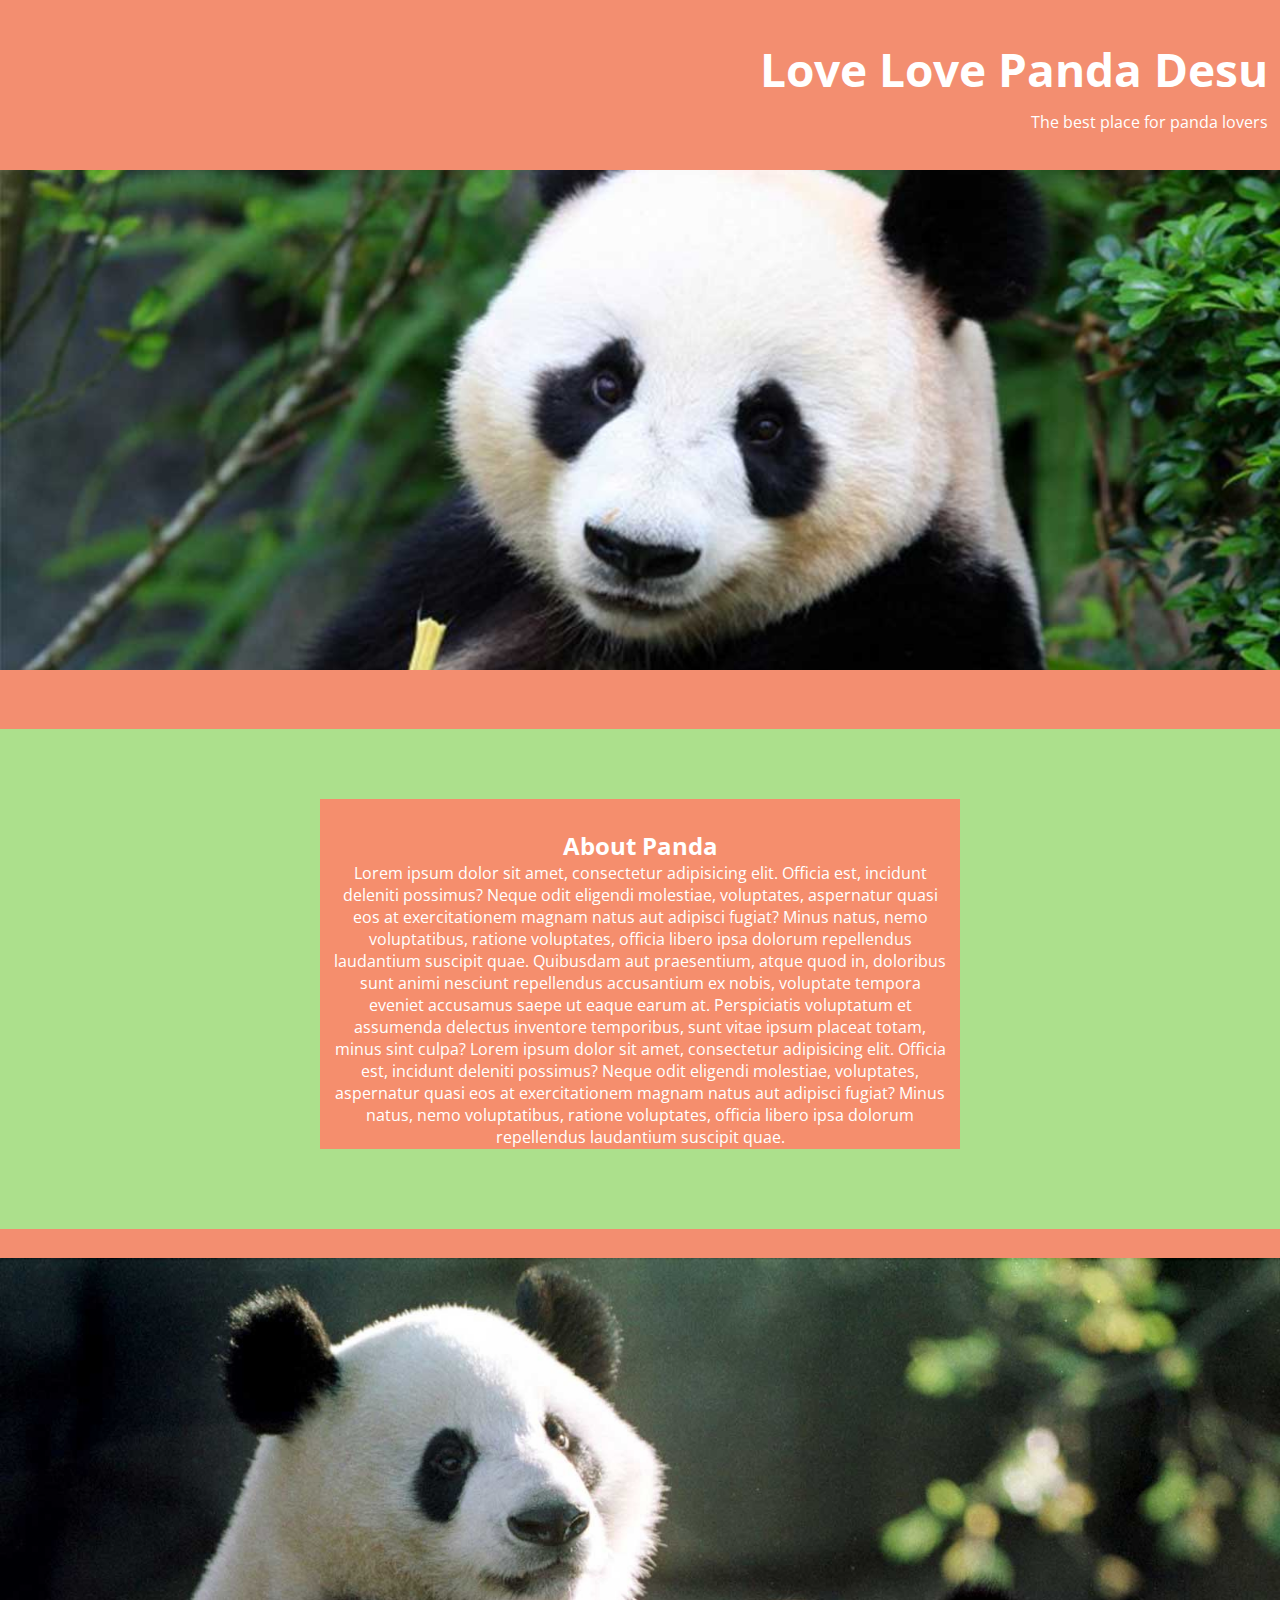
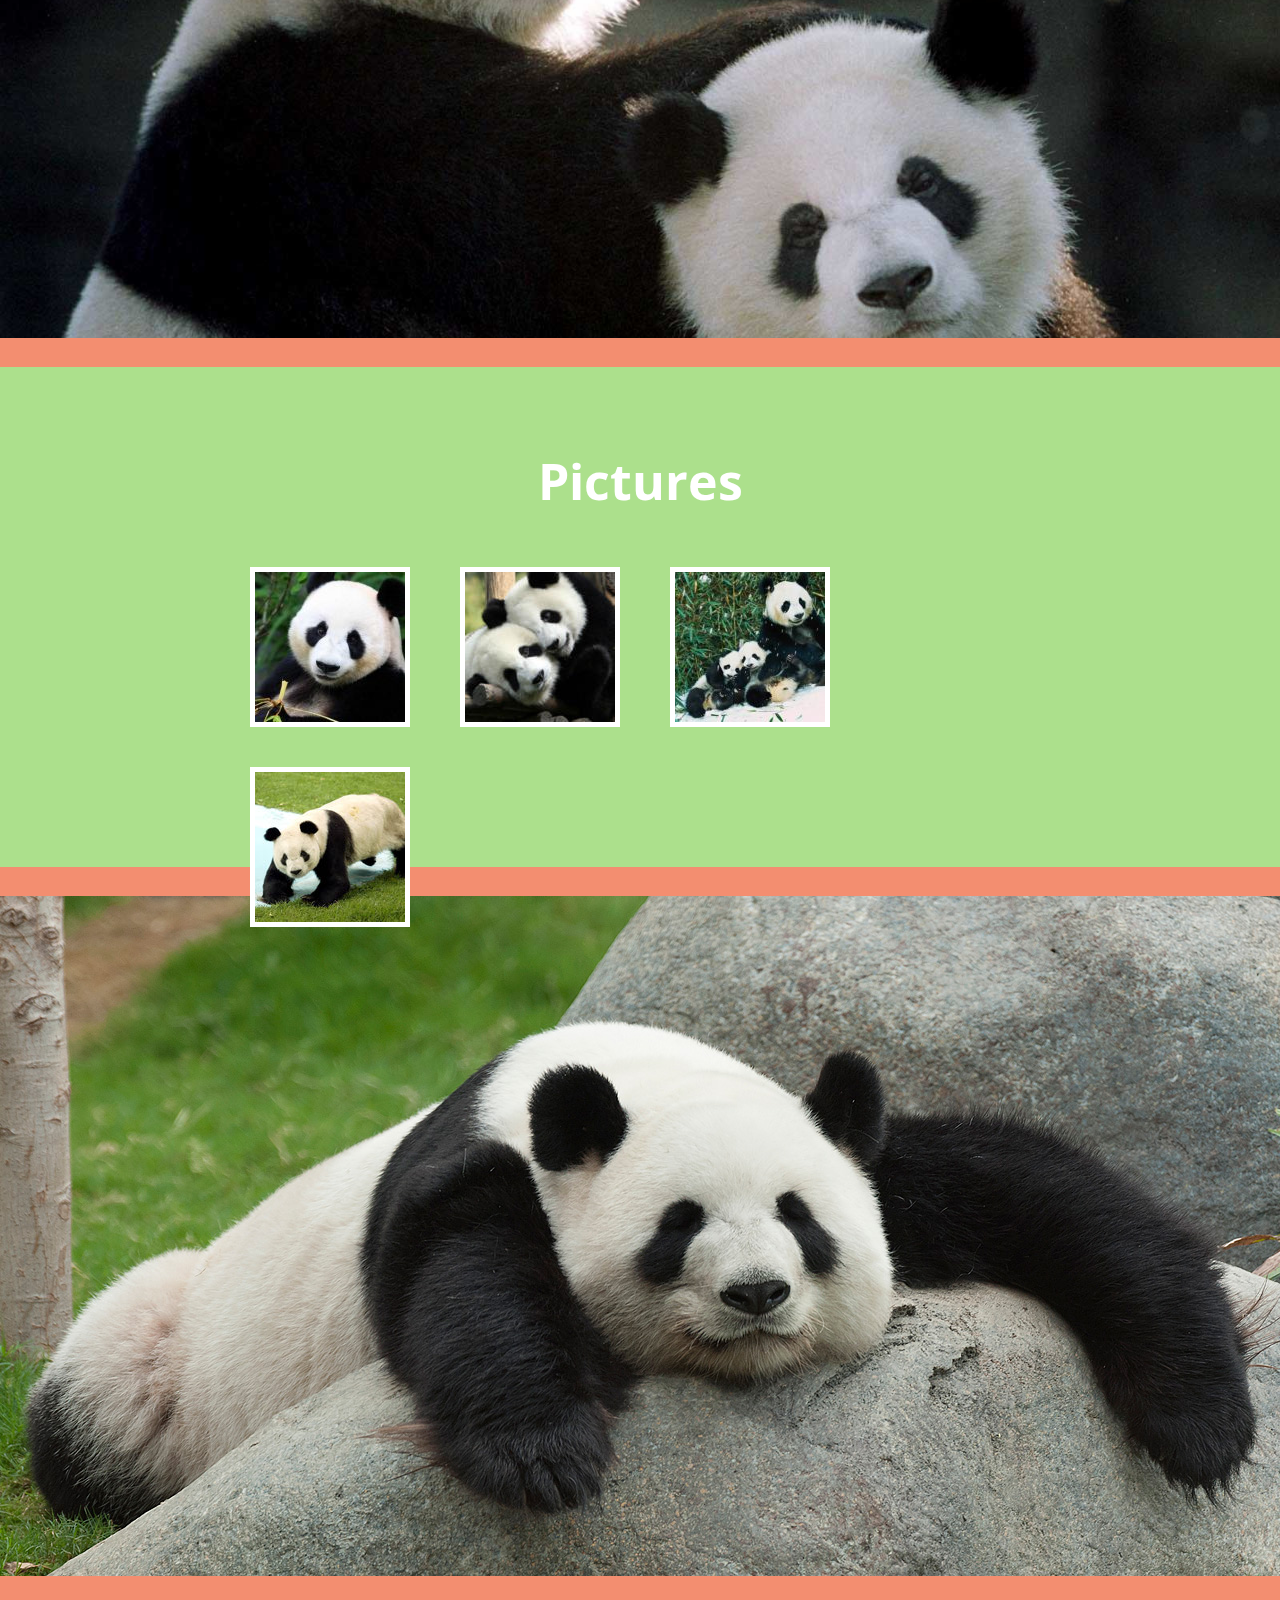
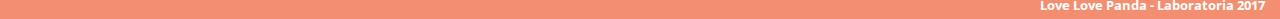
<file: index.html>
<!DOCTYPE html>
<html>
<head>
	<meta charset="utf-8">
	<meta
	<meta http-equiv="X-UA-Compatible" content="IE=edge">
	<title>Panda Love</title>
	<link rel="stylesheet" href="assets/css/style.css">
	<link href="https://fonts.googleapis.com/css?family=Open+Sans" rel="stylesheet">

</head>
<body>
	<div class="header">
		<div class="row">
			<div class="col-12">
				<h1>Love Love Panda Desu </h1>
				<p>The best place for panda lovers</p>
			</div>
		</div>
	  <div class="one">
	   <!-- Solo para el fondo -->
	  </div>
  	</div>
 
	<section class="about">
		<div class="row">
			<div class="col-3"></div>
			<div class="text col-6">
				<h2>About Panda</h2>
				<p>Lorem ipsum dolor sit amet, consectetur adipisicing elit. Officia est, incidunt deleniti possimus? Neque odit eligendi molestiae, voluptates, aspernatur quasi eos at exercitationem magnam natus aut adipisci fugiat? Minus natus, nemo voluptatibus, ratione voluptates, officia libero ipsa dolorum repellendus laudantium suscipit quae. Quibusdam aut praesentium, atque quod in, doloribus sunt animi nesciunt repellendus accusantium ex nobis, voluptate tempora eveniet accusamus saepe ut eaque earum at. Perspiciatis voluptatum et assumenda delectus inventore temporibus, sunt vitae ipsum placeat totam, minus sint culpa? Lorem ipsum dolor sit amet, consectetur adipisicing elit. Officia est, incidunt deleniti possimus? Neque odit eligendi molestiae, voluptates, aspernatur quasi eos at exercitationem magnam natus aut adipisci fugiat? Minus natus, nemo voluptatibus, ratione voluptates, officia libero ipsa dolorum repellendus laudantium suscipit quae.</p>
			</div>
		</div>
	</section>

		<div class="two">
			<!--Imagen de fondo 2-->
		</div>

	<section class="pictures">
  <div class="row">
			<h2>Pictures</h2>
      <div class="col-2"></div>
        <div class="col-8">
          <div class="pic1 pic"></div>
          <div class="pic2 pic"></div>
          <div class="pic3 pic"></div>
          <div class="pic4 pic"></div>
        </div>
       <div class="col-2"></div>
    </div>
	</section>

  <div class="tree">
    <!--Imagen de fondo 3-->
  </div>

  <footer>
    <h5>Love Love Panda - Laboratoria 2017</h5>
  </footer>

</body>
</html>
</file>
<file: assets/css/style.css>
/*
Resetear el navegador
*/

* {
  box-sizing: border-box;
  margin: 0;
  padding: 0;
  font-family: 'Open Sans', sans-serif;
  color: #FFF;
}

body {
	background-color: #F38E70;
}

/*
Crear container
*/

.container {
  width: 100%;
  max-width: 960px;
  margin: 0 auto;
}

.row:before, .row:after {
  content: "";
  display: table;
  clear: both;
}

[class*="col-"] {
  float: left;
  min-height: 7px;
  padding: 12px; /* gutters */
}

/*
formula para el ancho de las columnas (numero columnas / 12) * 100
*/

.col-1 {
  width: 8.333333%;  
}

.col-2 {
  width: 16.666667%;  
}

.col-3 {
  width: 25%;  
}

.col-4 {
  width: 33.333333%;  
}

.col-5 {
  width: 41.666667%;  
}

.col-6 {
  width: 50%;  
}

.col-7 {
  width: 58.333333%;  
}

.col-8 {
  width: 66.666667%;  
}

.col-9 {
  width: 75%;  
}

.col-10 {
  width: 83.333333%; 
}

.col-11 {
  width: 91.666667%; 
}

.col-12 {
  width: 100%; 
}

/*MIS ESTILOS*/

img {
  width: 100%;
}

.header {

	text-align: right;
	min-height: 700px;
}

.header h1 {
	font-size: 2.9em;
	margin: 25px 0px 10px 0px;
}

.header p {
	margin: 0px 0px 25px 0px;
}

.one {
	height: 500px;
	background-image: url('../img/uno.jpg');
	background-repeat: no-repeat;
	background-size: cover;
	background-position: center;
}

.about .row {
	height: 500px;
}

.about .text {
	height: 350px;
	background-color: #F58E6D;
	text-align: center;
	padding-top:30px;
	margin-top: 70px;
}
.two {
	margin-top: 29px;
	height: 680px;
	background-image: url('../img/dos.jpg');
	background-repeat: no-repeat;
	background-size: cover;
	background-position: top;

}


section {
	background-color: #ACE08C;
	height: 500px;
	margin-top: 29px;
}
.pictures h2 {
	text-align: center;
	padding-top: 80px;
	font-size: 50px;
	margin-bottom: 20px;
}



.row .pic {
	border: 5px solid white;
	width: 160px;
	height: 160px;
	display: inline-block;
	float: left;
	margin: 20px 25px;
}

.pic1 {
	background: url('../img/a1.jpg');
}

.pic2 {
	background: url('../img/a2.jpg')
}

.pic3 {
	background: url('../img/a3.jpg')
}

.pic4 {
	background: url('../img/a4.jpg')
}

.tree {
	background-image: url('../img/tres.jpg');
	margin-top: 29px;
	height: 680px;
	background-repeat: no-repeat;
	background-size: cover;
	background-position: top;
}

footer {
	padding-top: 20px;
	padding-bottom: 5px;
	text-align: right;
	margin-right: 15px;
}

@media (max-width: 450px) {
  [class*="col-"] {
    width: 100%;
  }
}
</file>
